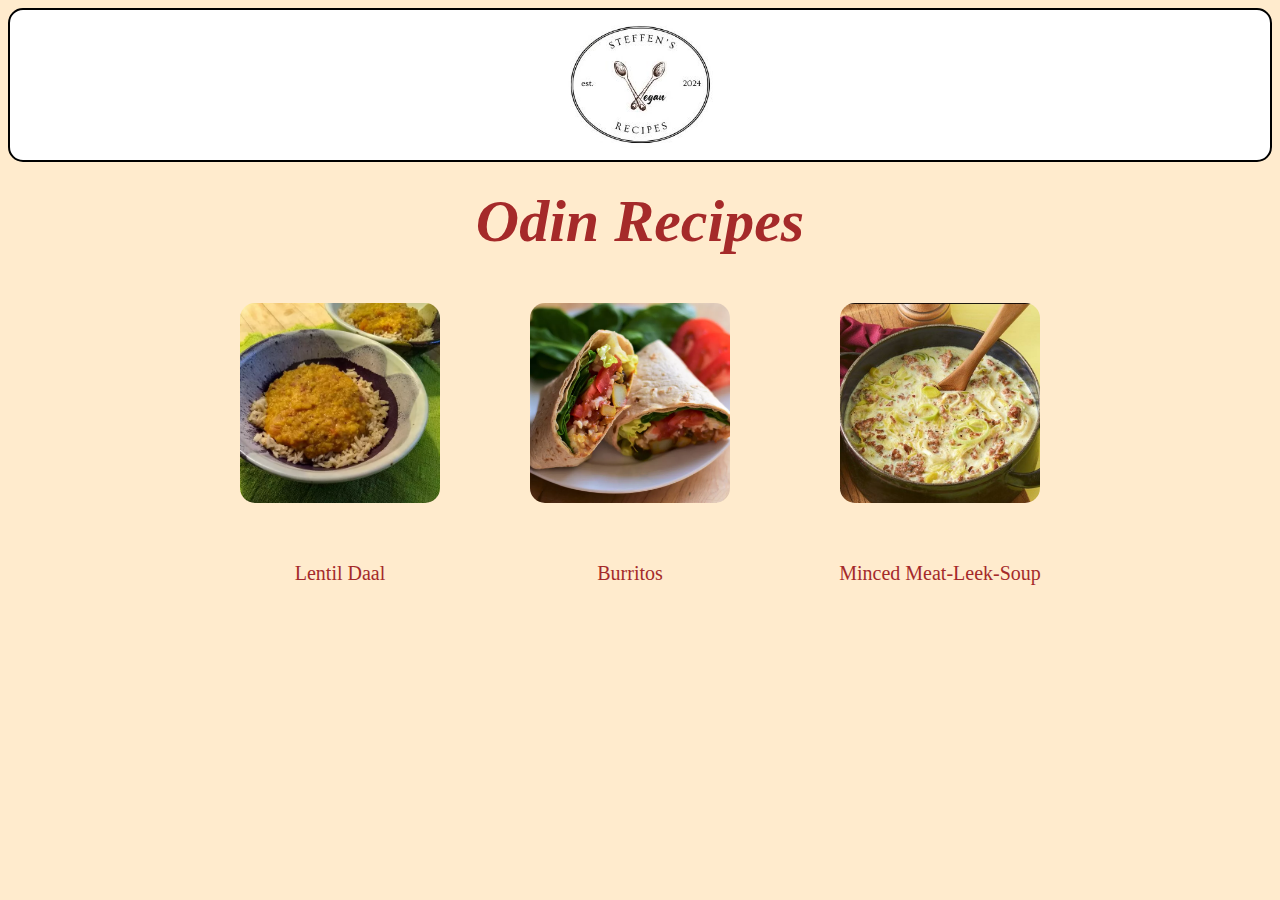
<file: index.html>
<!DOCTYPE html>

<html lang="en">

<head>
    <meta charset="UTF-8">
    <meta name="viewport" content="width=device-width, initial-scale=1.0">
    <title>Document</title>
    <link rel="stylesheet" href="style.css"
</head>

<body>
  <div class="logobox">
    <a href="index.html"><img id="logo" src="logo.jpeg"></a>
  </div>   

  <div class="header">  
    <h1> Odin Recipes</h1>
  </div>

  <div class="main-content">
    <div class="rezept">    
      <a class="rezeptlink daal"
         href="recipes/lentildaal.html"><img src="recipes/img/lentildaal.webp"></a>
      <p>Lentil Daal</p>
    </div>
    <div class="rezept">   
        <a class="rezeptlink burrito"
           href="recipes/burritos.html"><img src="recipes/img/burritos.webp"><a>
      <p>Burritos</p>
    </div>
    <div class="rezept">               
        <a class="rezeptlink soup"
           href="recipes/mincedmeat-leek-soup.html"><img src="recipes/img/mincedmeat-leek-soup.jpg"></a>
      <p>Minced Meat-Leek-Soup</p>
    </div>           
  </div>
  

</body>

</html>
</file>
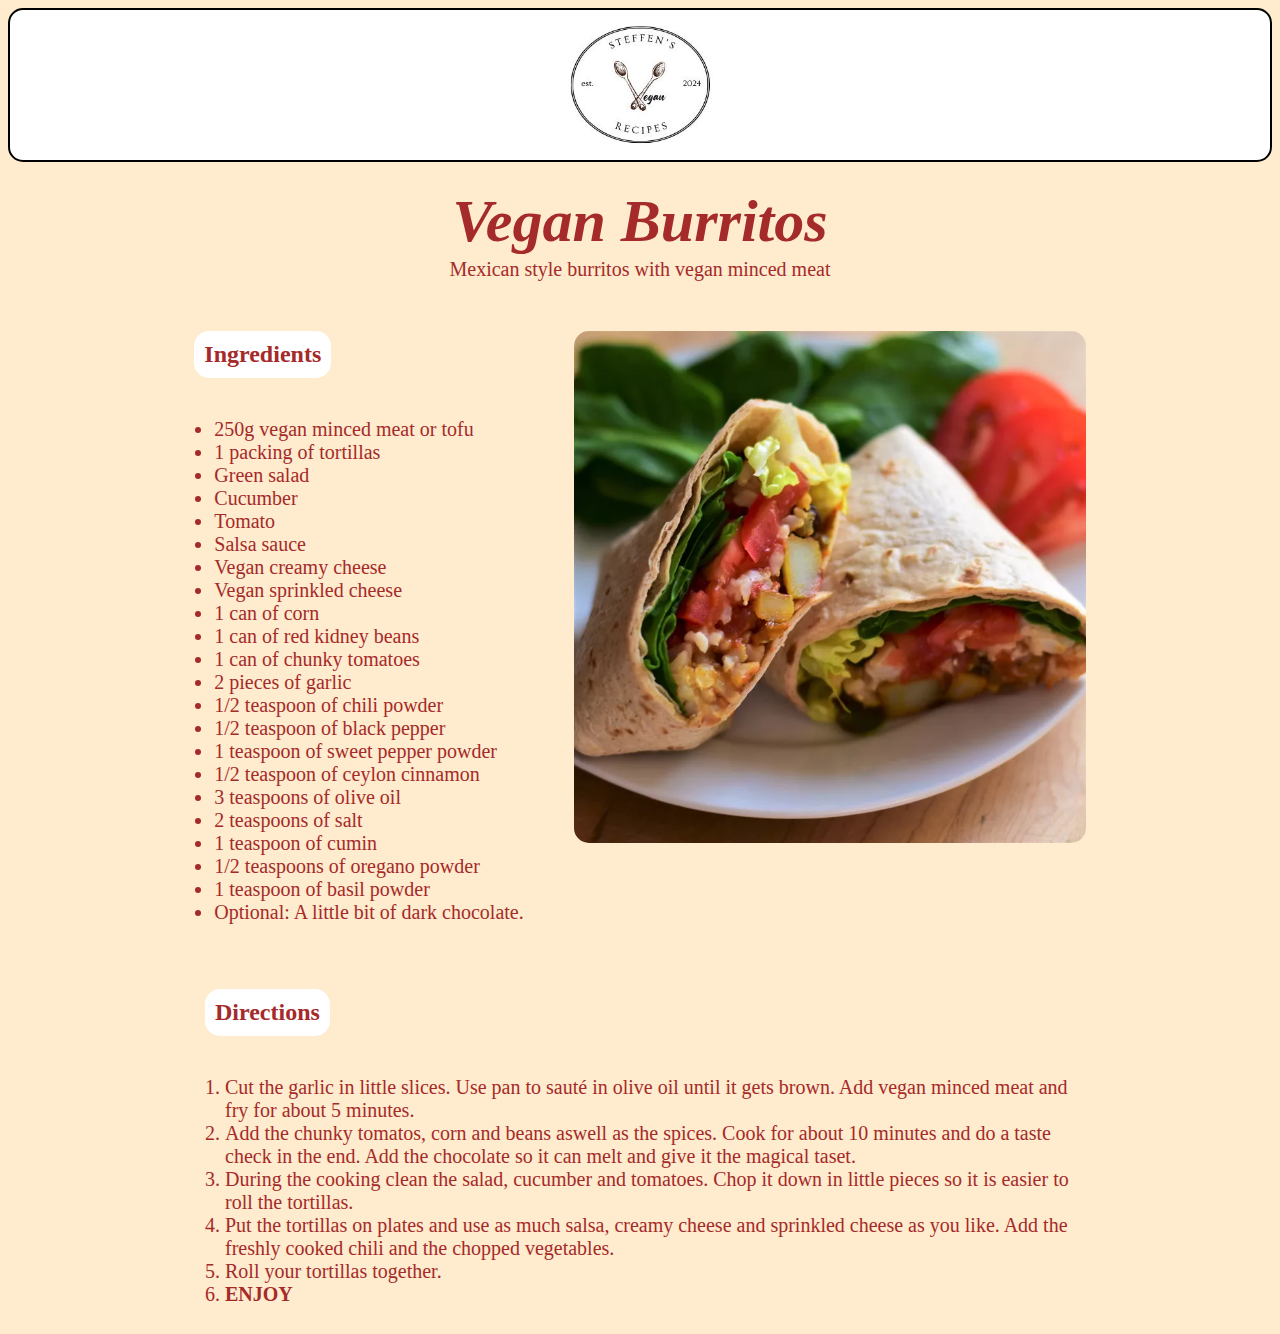
<file: recipes/burritos.html>
<!DOCTYPE html>
<html lang="en">

<head>
    <meta charset="UTF-8">
    <meta name="viewport" content="width=device-width, initial-scale=1.0">
    <title>Document</title>
    <link rel="stylesheet" href="../style.css"
</head>

<body>
    <div class="logobox">
        <a href="../index.html"><img id="logo" src="../logo.jpeg"></a>
      </div> 

    <h1>Vegan Burritos</h1>
        <p class="subheadline">Mexican style burritos with vegan minced meat</p>
    <div class="rezeptseite">
        <div class="rezeptoben">
        <div class="links">
            <h2>Ingredients</h2>
                <ul>
                    <li>250g vegan minced meat or tofu</li>
                    <li>1 packing of tortillas</li>
                    <li>Green salad</li>
                    <li>Cucumber</li>
                    <li>Tomato</li>
                    <li>Salsa sauce</li>
                    <li>Vegan creamy cheese</li>
                    <li>Vegan sprinkled cheese</li>
                    <li>1 can of corn</li>
                    <li>1 can of red kidney beans</li>
                    <li>1 can of chunky tomatoes</li>
                    <li>2 pieces of garlic</li>
                    <li>1/2 teaspoon of chili powder</li>
                    <li>1/2 teaspoon of black pepper</li>
                    <li>1 teaspoon of sweet pepper powder</li>
                    <li>1/2 teaspoon of ceylon cinnamon</li>
                    <li>3 teaspoons of olive oil</li>
                    <li>2 teaspoons of salt</li>
                    <li>1 teaspoon of cumin</li>
                    <li>1/2 teaspoons of oregano powder</li>
                    <li>1 teaspoon of basil powder</li>
                    <li>Optional: A little bit of dark chocolate.</li>
                </ul>
        </div>
        <div class="rechts">
            <img id=" imgburritos" src='img/burritos.webp' alt="Plate with two halves of vegan burritos"/>
        </div>
    </div>
    <div class="unten">
        <h2>Directions</h2>    
        <ol>
            <li>Cut the garlic in little slices. Use pan to sauté in olive oil until it gets brown. Add vegan minced meat and fry for about 5 minutes.</li>
            <li>Add the chunky tomatos, corn and beans aswell as the spices. Cook for about 10 minutes and do a taste check in the end. Add the chocolate so it can melt and give it the magical taset.</li>
            <li>During the cooking clean the salad, cucumber and tomatoes. Chop it down in little pieces so it is easier to roll the tortillas.</li>
            <li>Put the tortillas on plates and use as much salsa, creamy cheese and sprinkled cheese as you like. Add the freshly cooked chili and the chopped vegetables.</li>
            <li>Roll your tortillas together.</li>
            <li><strong>ENJOY</strong></li>
        </ol>
    </div>
</div>    
</body>

</html>
</file>
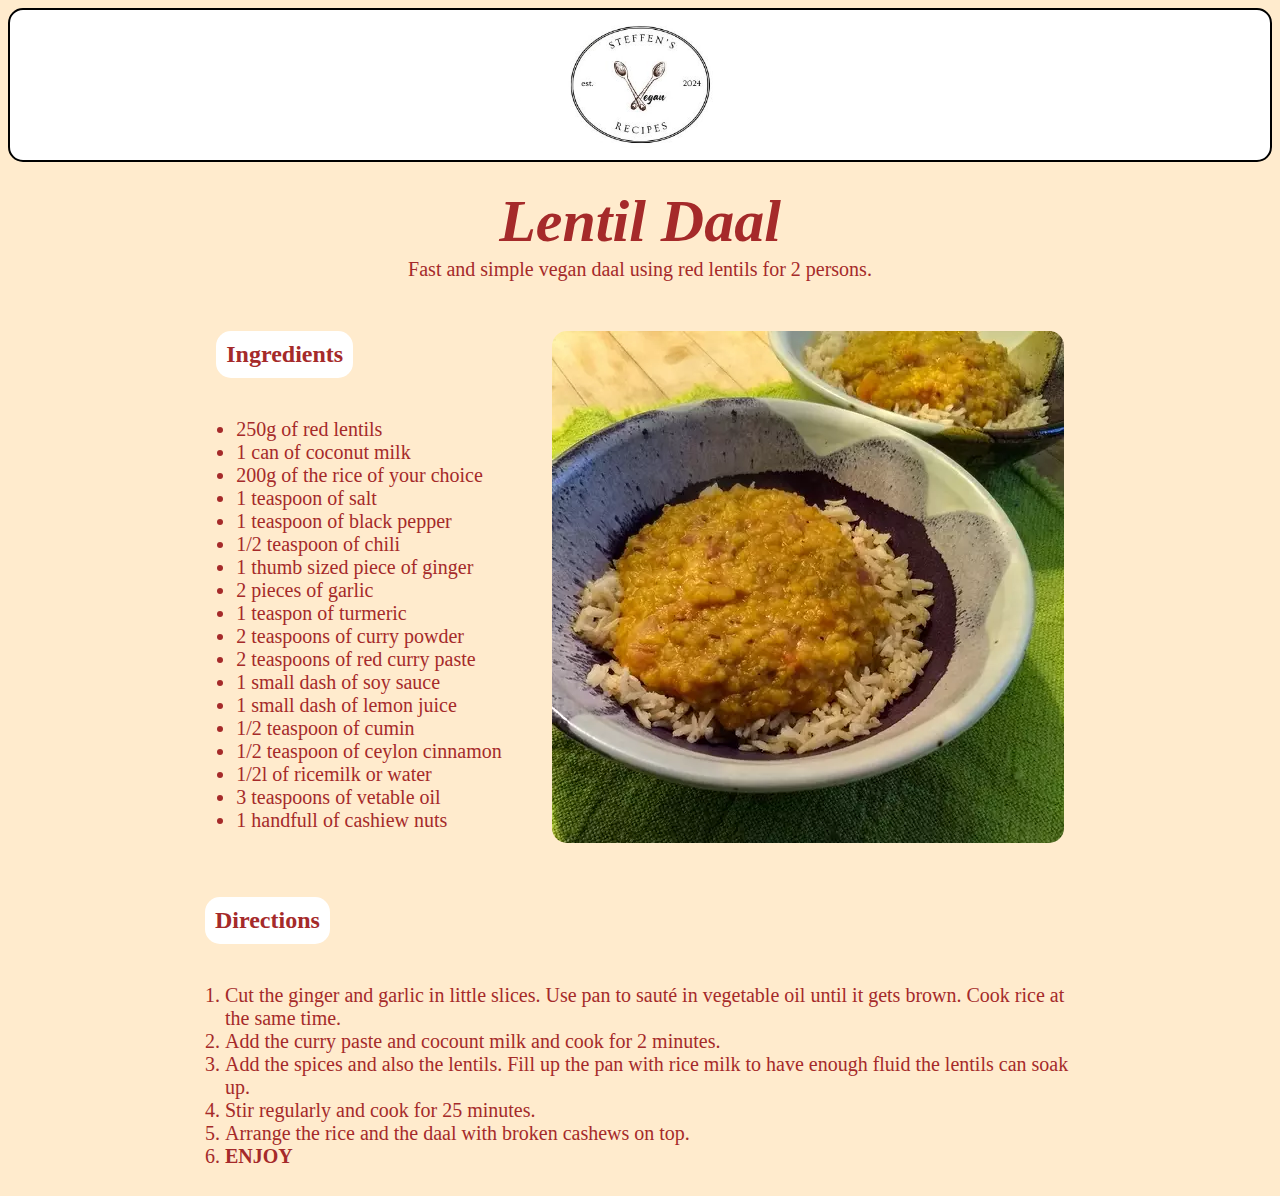
<file: recipes/lentildaal.html>
<!DOCTYPE html>

<html lang="en">

<head>
    <meta charset="UTF-8">
    <meta name="viewport" content="width=device-width, initial-scale=1.0">
    <title>Document</title>
    <link rel="stylesheet" href="../style.css"
</head>

<body>
    <div class="logobox">
        <a href="../index.html"><img id="logo" src="../logo.jpeg"></a>
      </div> 

    <h1>Lentil Daal</h1>
        <p class="subheadline">Fast and simple vegan daal using red lentils for 2 persons.</p>
    <div class="rezeptseite">
        <div class="rezeptoben">
        <div class="links">
            <h2>Ingredients</h2>
            <ul>
                <li>250g of red lentils</li>
                <li>1 can of coconut milk</li>
                <li>200g of the rice of your choice</li>
                <li>1 teaspoon of salt</li>
                <li>1 teaspoon of black pepper</li>
                <li>1/2 teaspoon of chili</li>
                <li>1 thumb sized piece of ginger</li>
                <li>2 pieces of garlic</li>
                <li>1 teaspon of turmeric</li>
                <li>2 teaspoons of curry powder</li>
                <li>2 teaspoons of red curry paste</li>
                <li>1 small dash of soy sauce</li>
                <li>1 small dash of lemon juice</li>
                <li>1/2 teaspoon of cumin</li>
                <li>1/2 teaspoon of ceylon cinnamon</li>
                <li>1/2l of ricemilk or water</li>
                <li>3 teaspoons of vetable oil</li>
                <li>1 handfull of cashiew  nuts</li>
            </ul>
        </div>
        <div class="rechts">
            <img id=" imgdaal" src='img/lentildaal.webp' alt="Bowl with rice and lentil daal inside"/>
        </div>
    </div>
    <div class="unten">
        <h2>Directions</h2>    
        <ol>
            <li>Cut the ginger and garlic in little slices. Use pan to sauté in vegetable oil until it gets brown. Cook rice at the same time.</li>
            <li>Add the curry paste and cocount milk and cook for 2 minutes.</li>
            <li>Add the spices and also the lentils. Fill up the pan with rice milk to have enough fluid the lentils can soak up.</li>
            <li>Stir regularly and cook for 25 minutes.</li>
            <li>Arrange the rice and the daal with broken cashews on top.</li>
            <li><strong>ENJOY</strong></li>
        </ol>
    </div>
</div>    
</body>

</html>
</file>
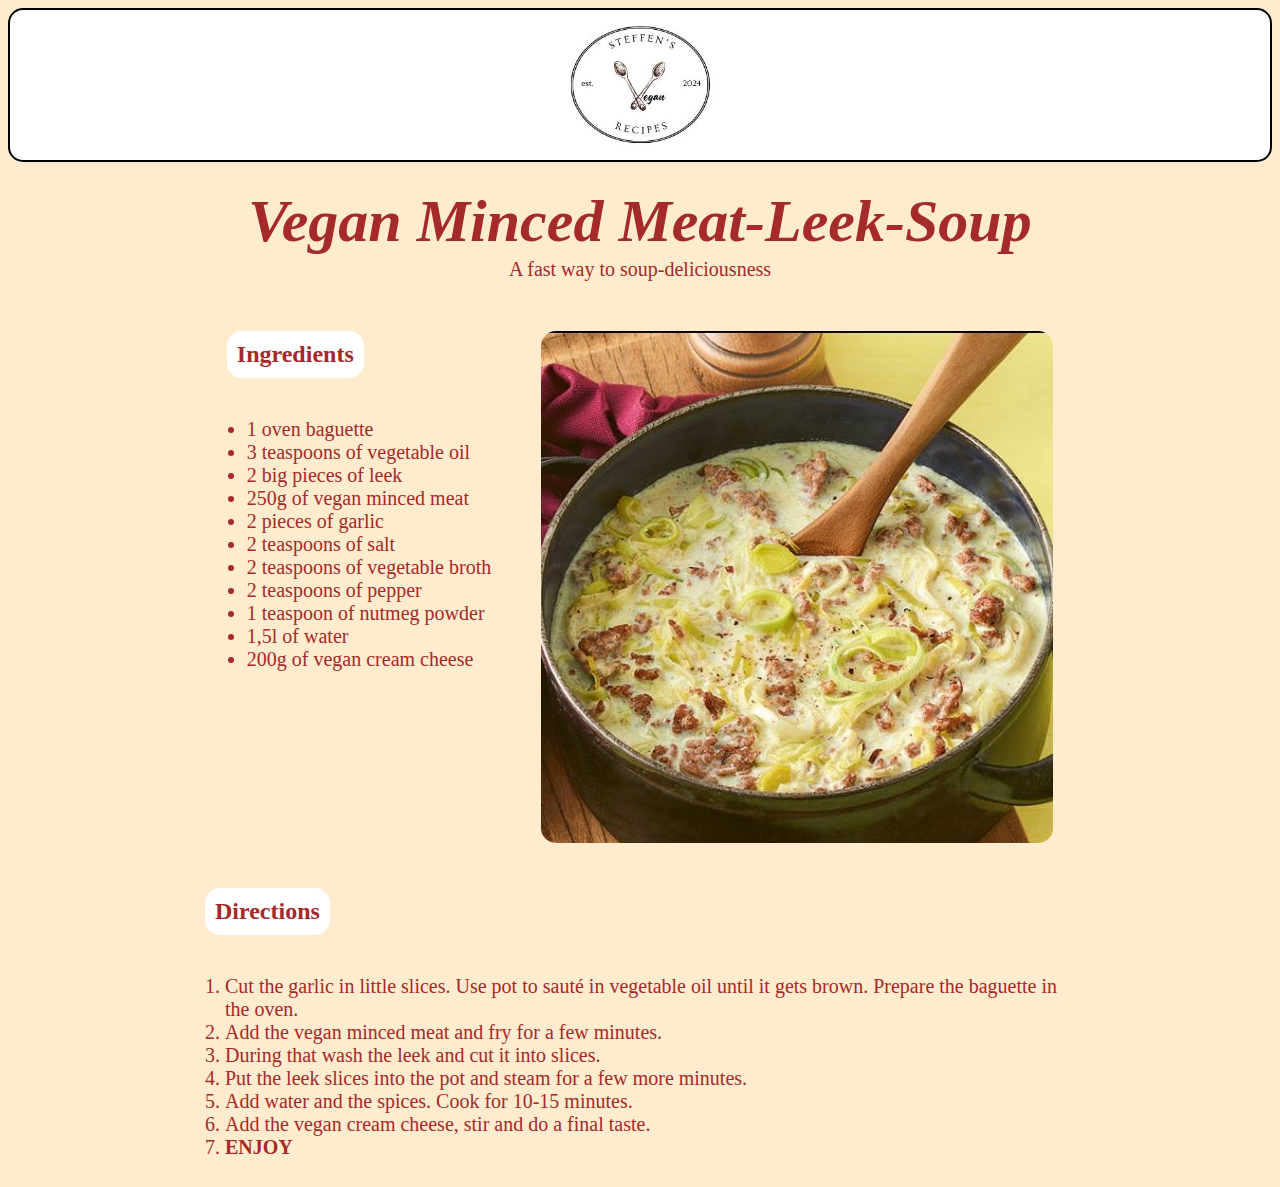
<file: recipes/mincedmeat-leek-soup.html>
<!DOCTYPE html>
<html lang="en">

<head>
    <meta charset="UTF-8">
    <meta name="viewport" content="width=device-width, initial-scale=1.0">
    <title>Document</title>
    <link rel="stylesheet" href="../style.css"
</head>

<body>
    <div class="logobox">
        <a href="../index.html"><img id="logo" src="../logo.jpeg"></a>
      </div> 

    <h1>Vegan Minced Meat-Leek-Soup</h1>
        <p class="subheadline">A fast way to soup-deliciousness</p>
    <div class="rezeptseite">
        <div class="rezeptoben">
        <div class="links">
            <h2>Ingredients</h2>
            <ul>
                <li>1 oven baguette</li>
                <li>3 teaspoons of vegetable oil</li>
                <li>2 big pieces of leek</li>
                <li>250g of vegan minced meat</li>
                <li>2 pieces of garlic</li>
                <li>2 teaspoons of salt</li>
                <li>2 teaspoons of vegetable broth</li>
                <li>2 teaspoons of pepper</li>
                <li>1 teaspoon of nutmeg powder</li>
                <li>1,5l of water</li>
                <li>200g of vegan cream cheese</li>
            </ul>
        </div>
        <div class="rechts">
            <img id="imgsoup" src='img/mincedmeat-leek-soup.jpg' alt="Pot with minced meat-leek-soup"/>
        </div>
    </div>
    <div class="unten">
        <h2>Directions</h2>    
        <ol>
            <li>Cut the garlic in little slices. Use pot to sauté in vegetable oil until it gets brown. Prepare the baguette in the oven.</li>
            <li>Add the vegan minced meat and fry for a few minutes.</li>
            <li>During that wash the leek and cut it into slices.</li>
            <li>Put the leek slices into the pot and steam for a few more minutes.</li>
            <li>Add water and the spices. Cook for 10-15 minutes.</li>
            <li>Add the vegan cream cheese, stir and do a final taste.</li>
            <li><strong>ENJOY</strong></li>
        </ol>
    </div>
</div>    
</body>

</html>
</file>
<file: style.css>
h1 {
    font-size: 60px;
    font-style: italic;
    text-align: center;
    color: brown;
    margin: 25px auto 12px auto;
}

@media(max-width: 720px) {
    h1 {
      font-size: 40px;
    }
  }

  @media(max-width: 360px) {
    h1 {
      font-size: 32px;
    }
  }

h2 {
    text-align: center;
}

.subheadline {
    text-align: center;
    margin-top: -10px;
}

body {
    background-color: blanchedalmond;
    font-family: serif
}

.logobox {
    background-color: white;
    margin: 0 0 25px 0;
    border: 2px;
    border-style: solid;
    border-color: black;
    border-radius: 15px;
    overflow: hidden;
}

#logo {
    display: block;
    width: 150px;
    height: 150px;
}

ul {
    color: brown;
    font-size: 20px;
}


ol {
    color: brown;
    font-size: 20px;

}


.main-content {
    text-align: center;
    margin: 12px 50px 25px 50px;
    display: flex;
    flex-direction: row;
    flex-wrap: wrap;
    justify-content: center;
    gap: 20px;
}

.main-content img {
    height: 200px;
    width: auto;
    border-radius: 15px;
}

.rezept img:hover{
    transform: scale(1.2);
    transition: all ease ;
    transition-duration: 0.7s;
}

.rezeptlink {
    display: inline-block;
    text-align: center;
    color: brown;
    font-size: 20px;
    background-color: blanchedalmond;
    padding: 25px;
    margin: 10px 10px 10px 10px;
}


p {
    color: brown;
    font-size: 20px;
}

img {
  display: block;
  margin-left: auto;
  margin-right: auto;
  width: 50%;
  border-radius: 15px;
}

.rezeptseite {
    display: flex;
    flex-direction: column;
    align-items: center;
    margin-top: 50px;
}

.rezeptoben {
    display: flex;
    flex-direction: row;
    flex-wrap:wrap-reverse;
    justify-content: center;
    gap: 50px;
}
.links {
    display: flex;
    flex-direction: column;

}

.links h2 {
    align-self:flex-start;
    color: brown;
    padding: 10px;
    margin-top: 0;
    background-color: white;
    border-radius: 15px;
}

.rechts {
    align-self: stretch;

}
.rechts img{
    margin: 0;
    width: 512px;

}

@media(max-width: 512px) {
    .rechts img {
      width: 480px;
    }
  }
.unten {
    max-width: 870px;
    display: flex;
    flex-direction: column;
    align-items: center;
    margin-top: 25px;
    flex: auto;
}

.unten h2 {
    align-self: flex-start;
    color: brown;
    padding: 10px;
    background-color: white;
    border-radius: 15px;
}

.links ul, .unten ol {
    padding-left: 20px;
}
</file>
